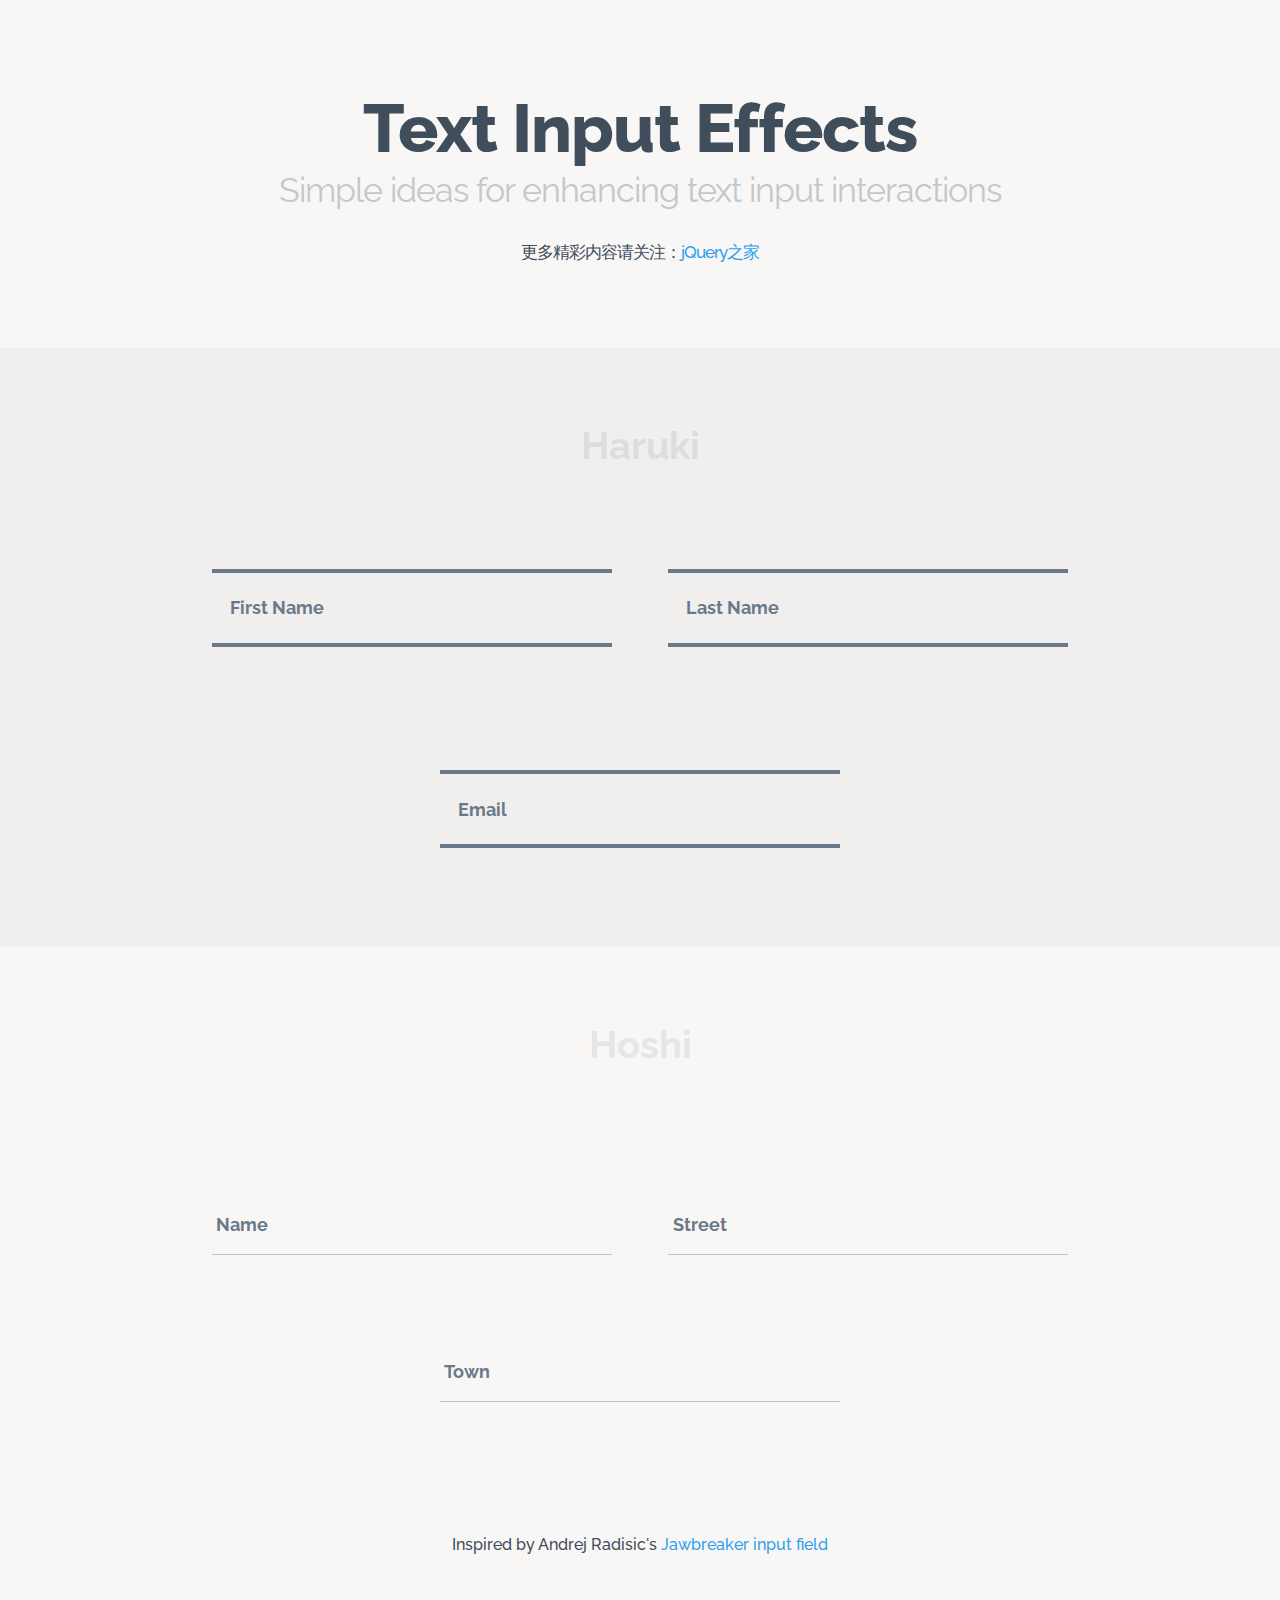
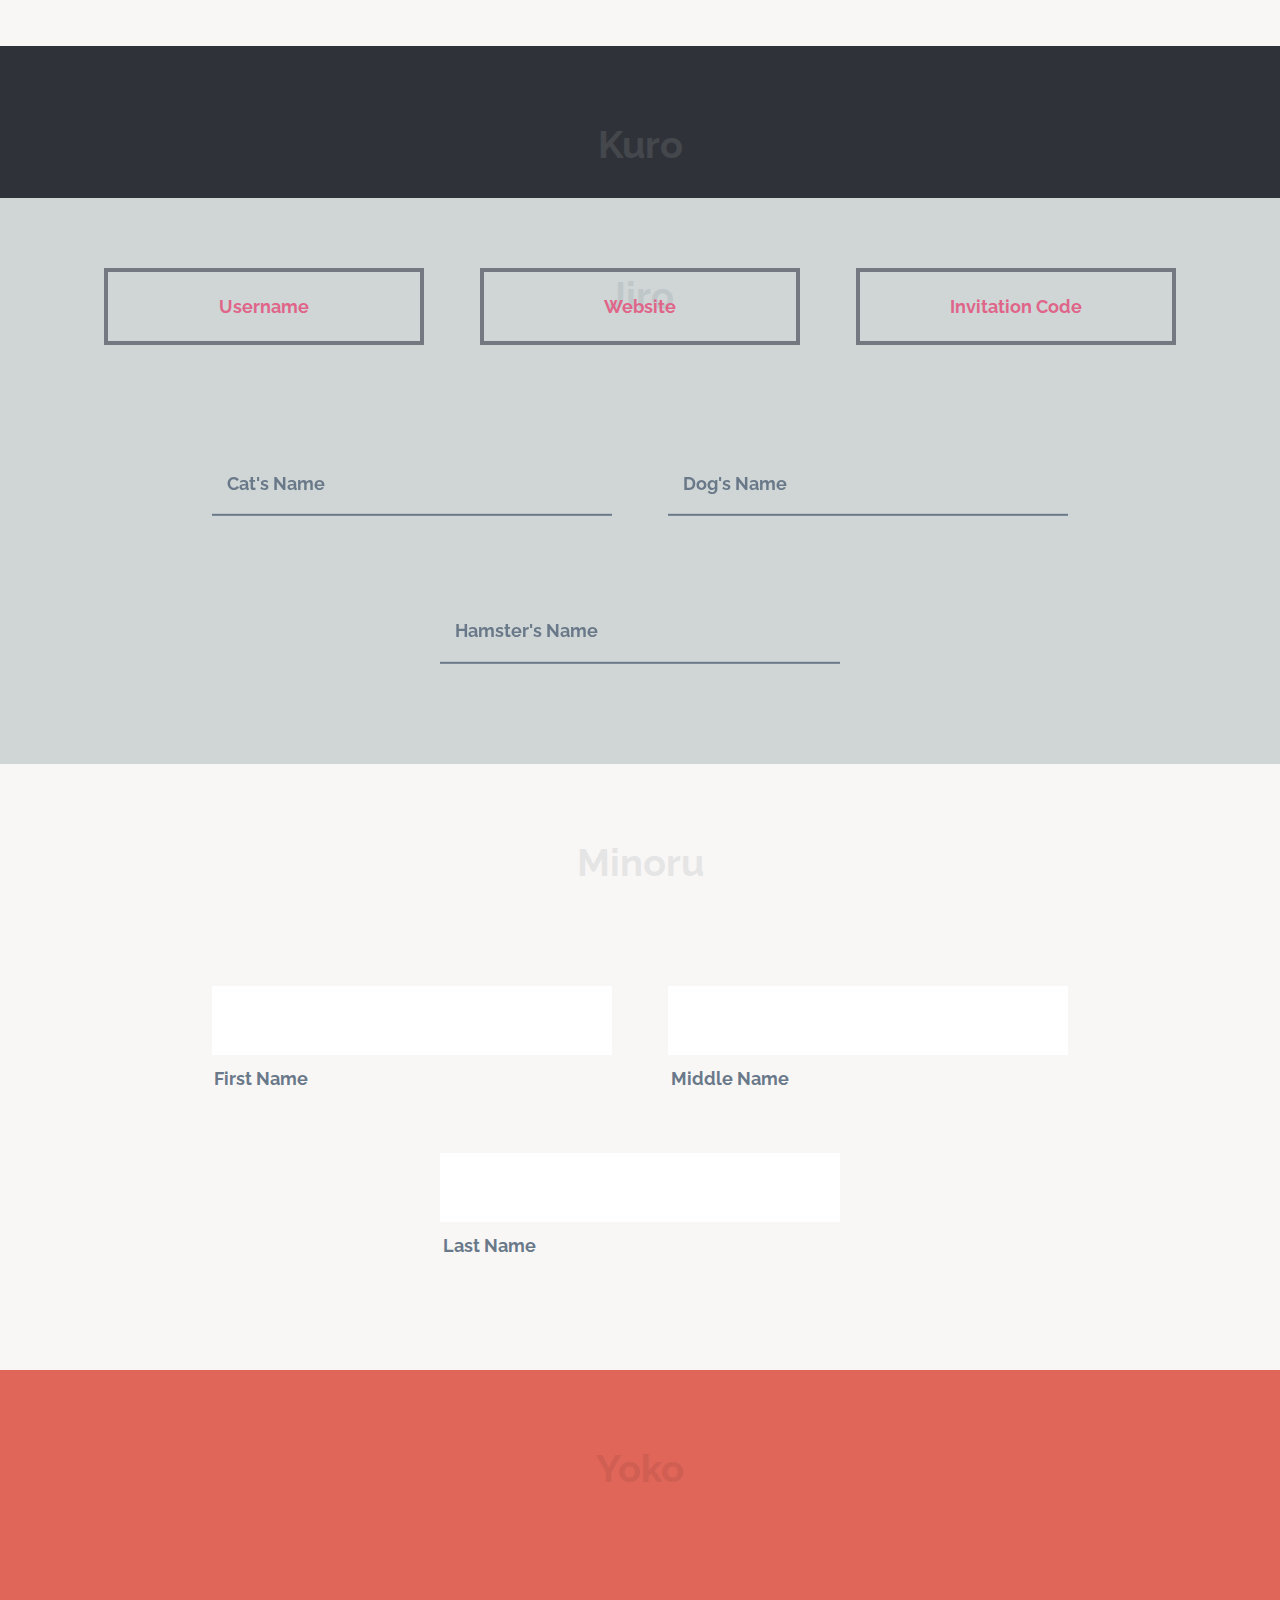
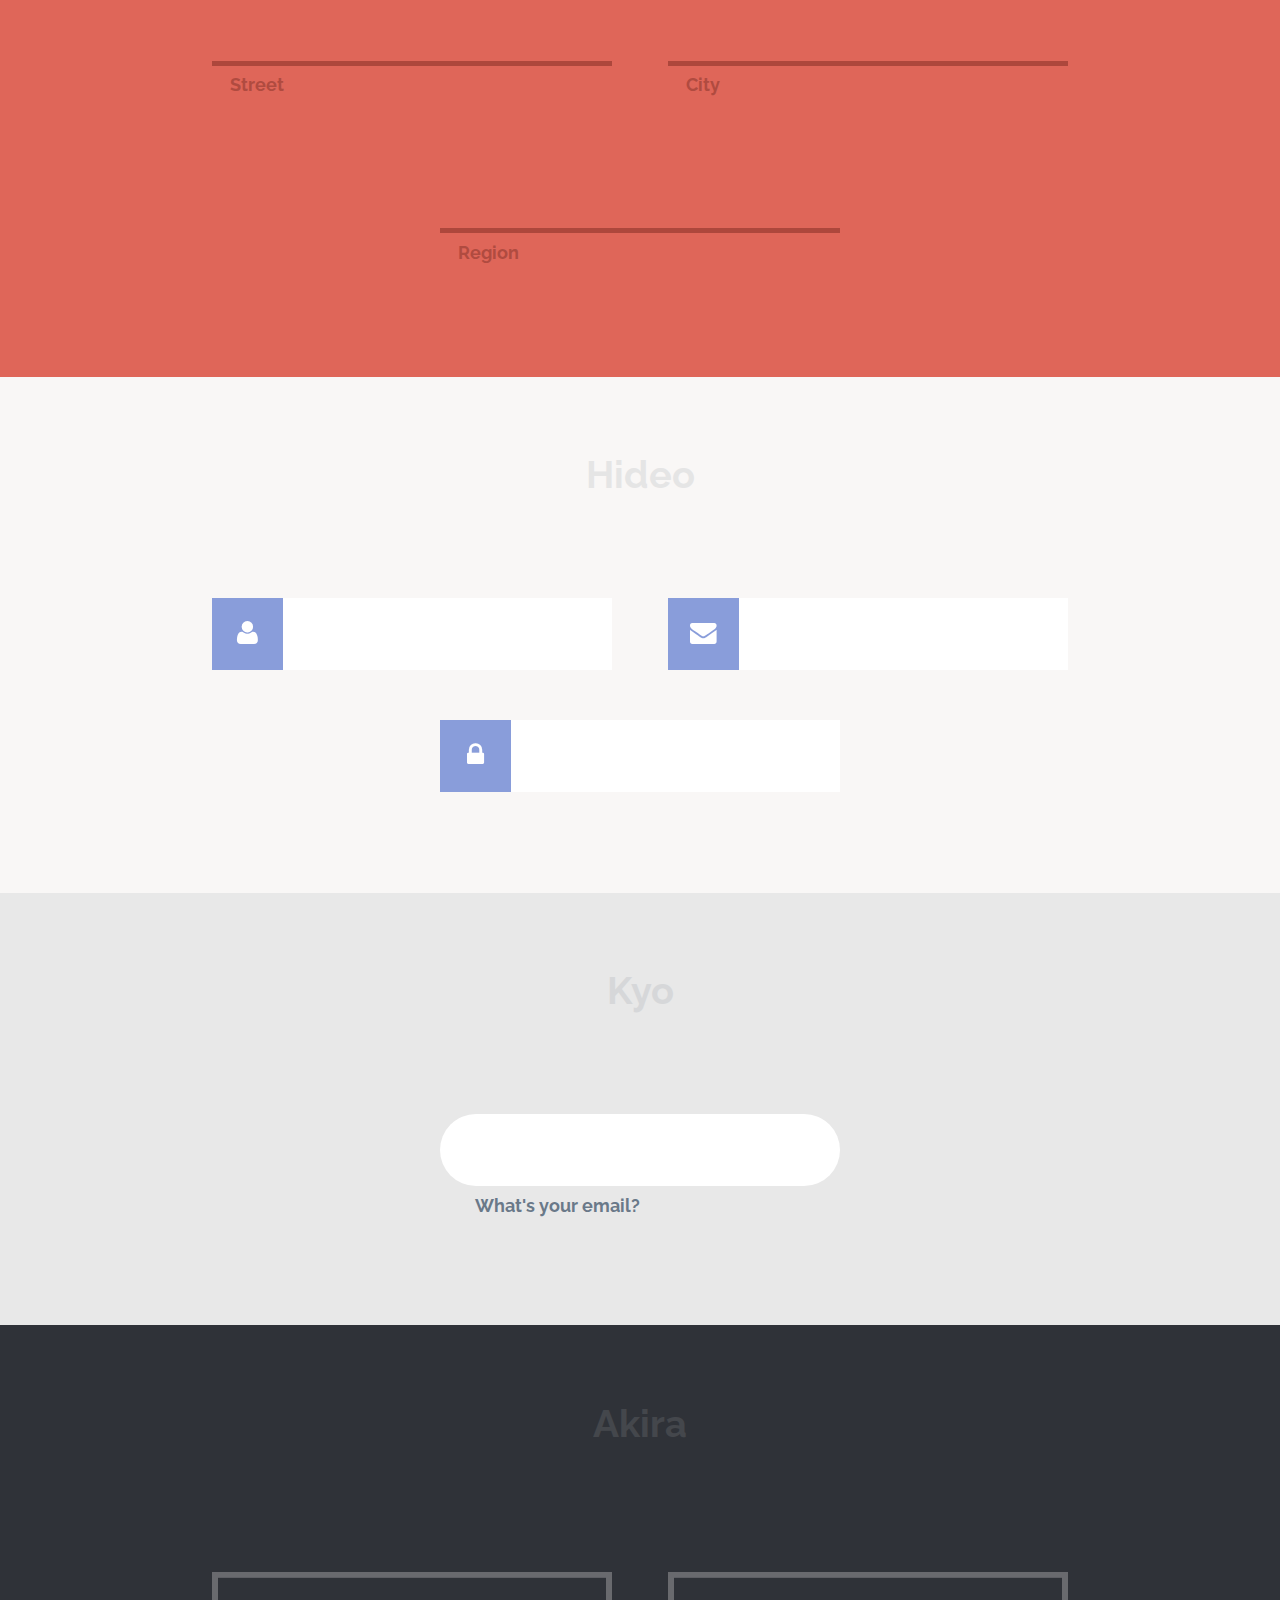
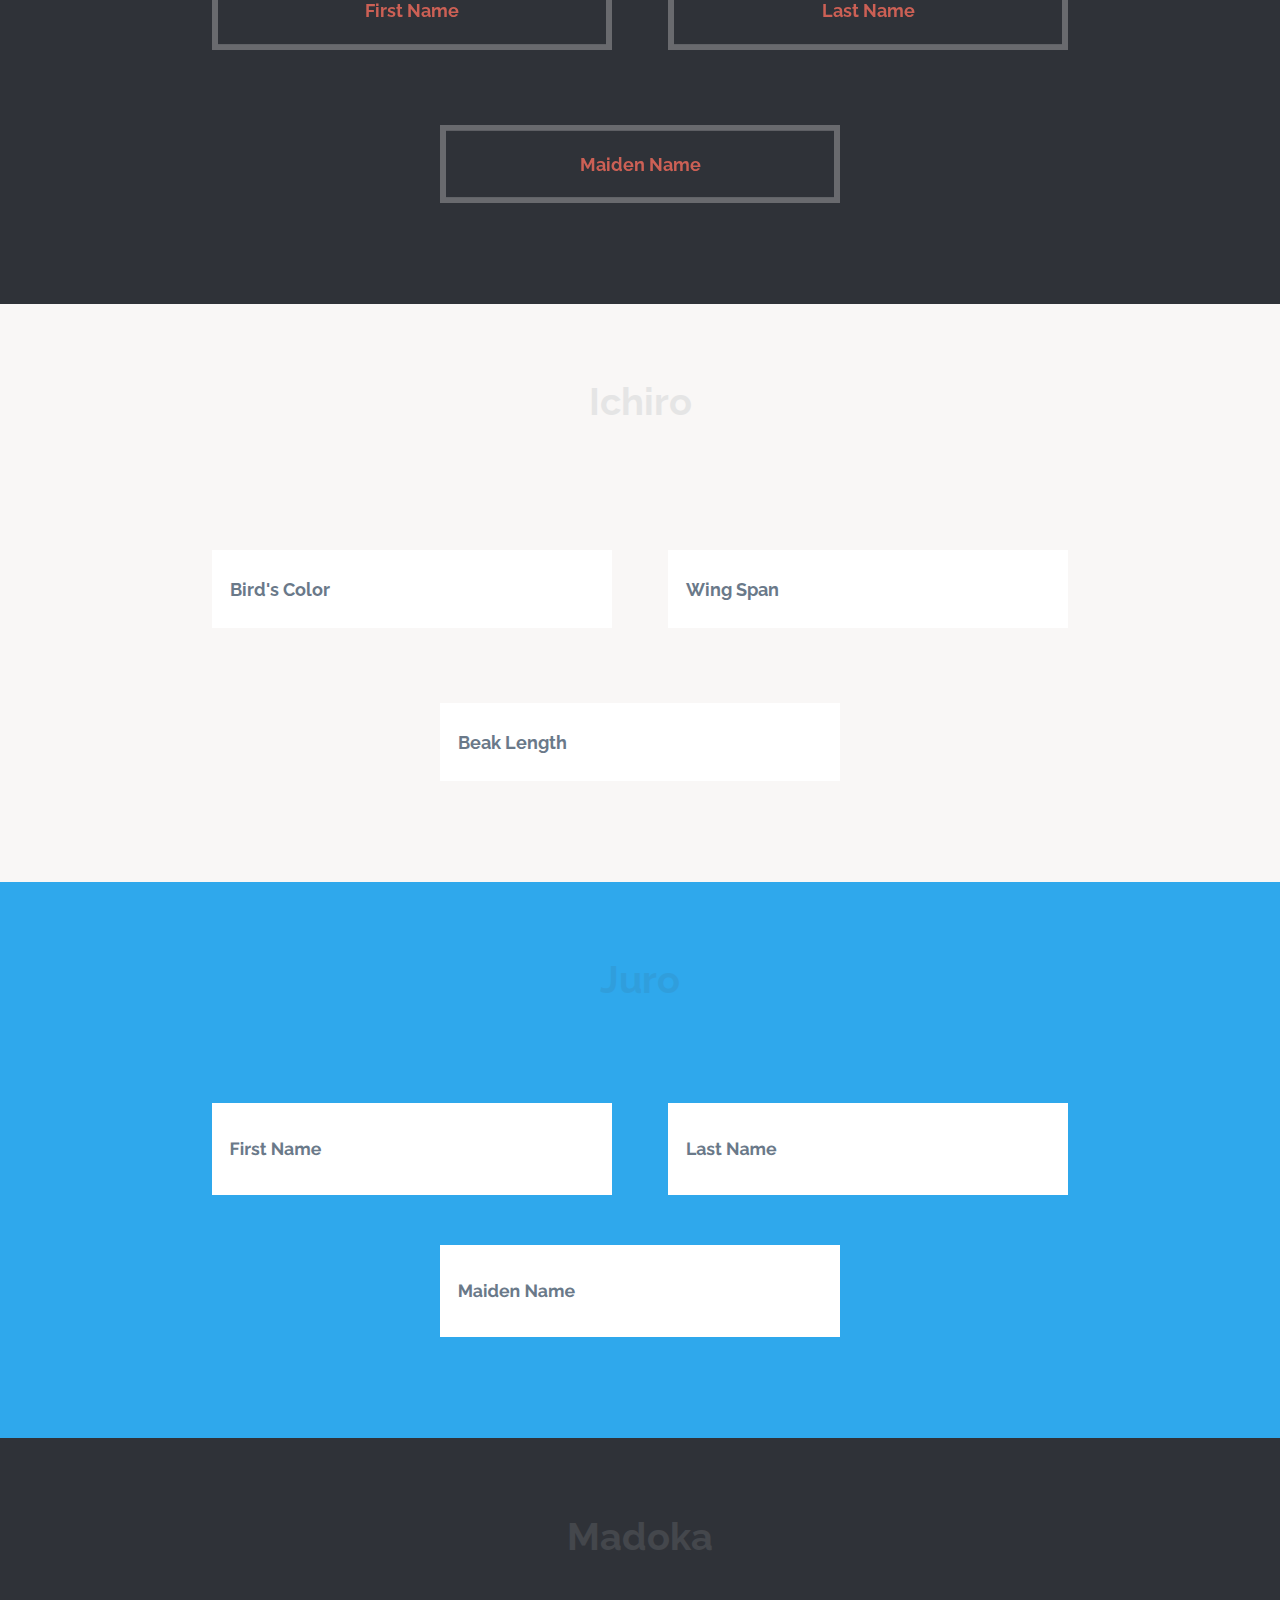
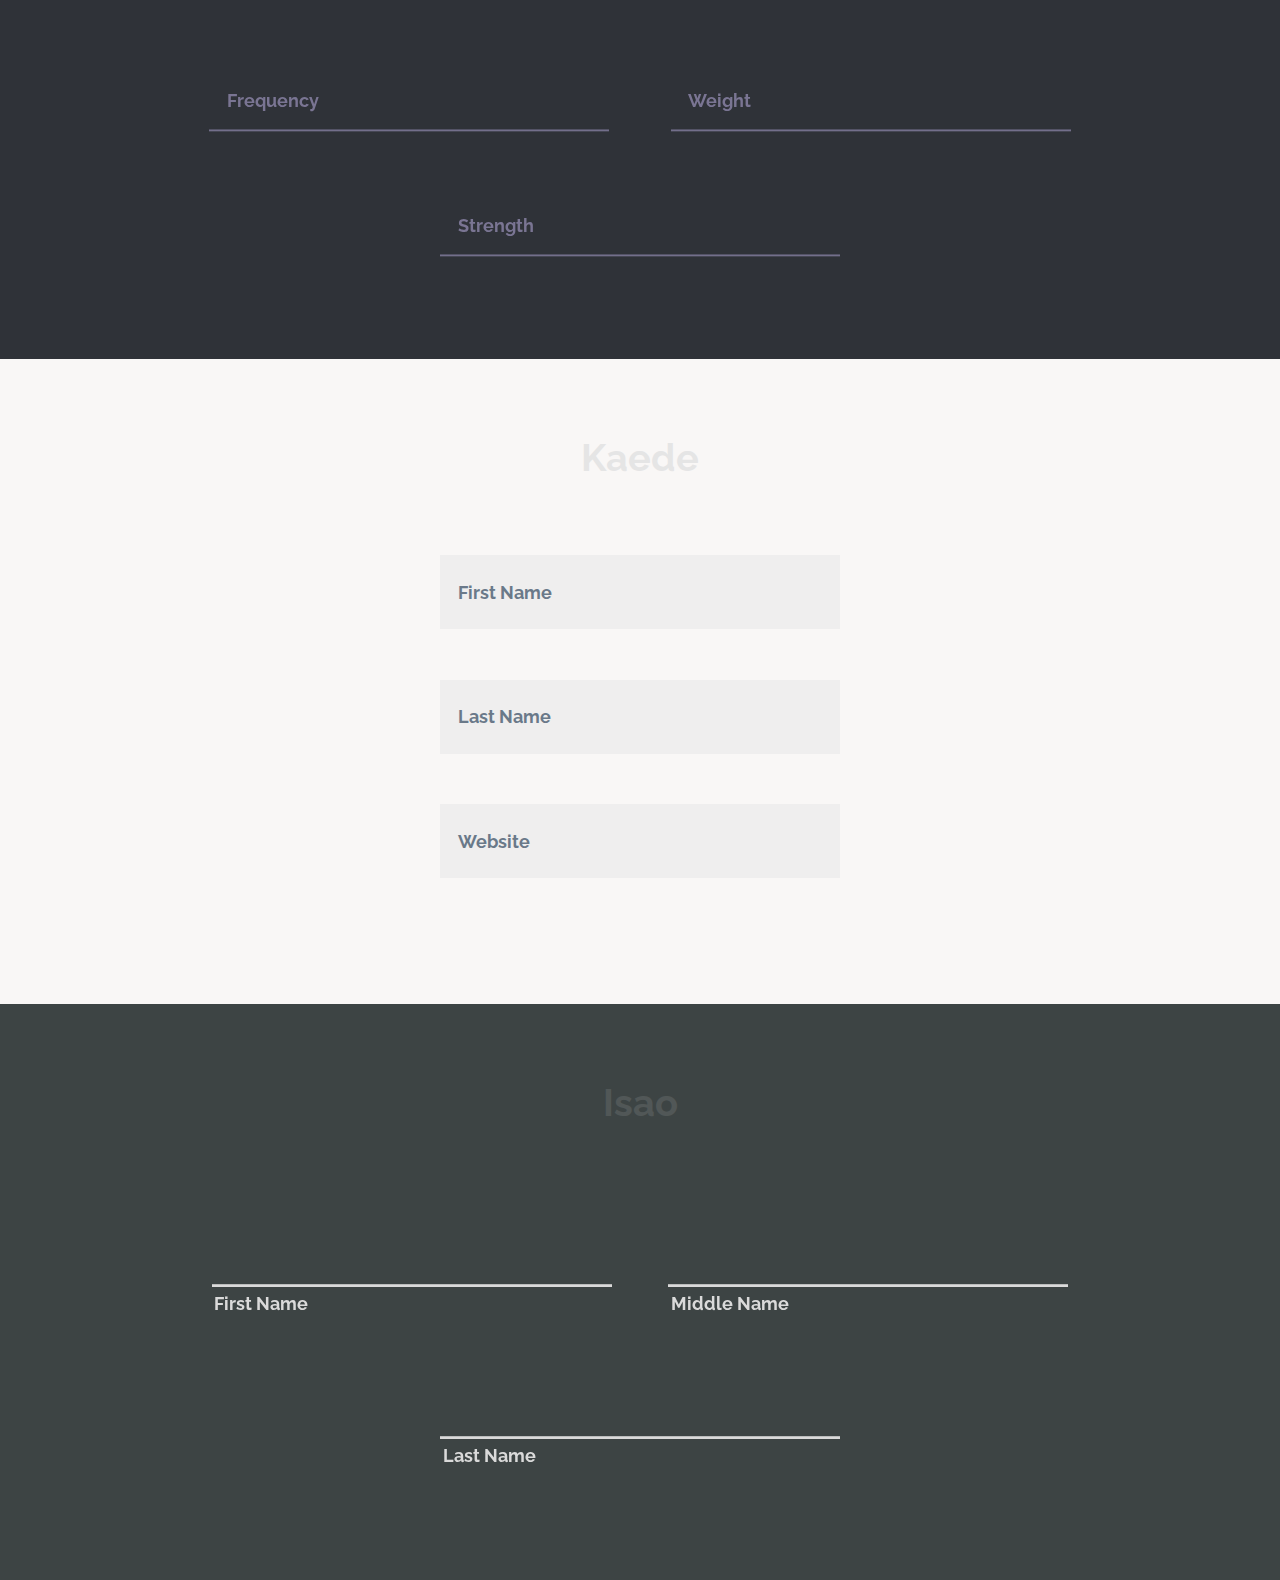
<file: form_CSS/index.html>
﻿<!DOCTYPE html>
<html lang="zh" class="no-js">
	<head>
		<meta charset="UTF-8" />
		<meta http-equiv="X-UA-Compatible" content="IE=edge">
		<meta name="viewport" content="width=device-width, initial-scale=1">
		<title>14种CSS3炫酷表单input输入框美化效果_jQuery之家-自由分享jQuery、html5、css3的插件库</title>
		<link rel="stylesheet" type="text/css" href="css/normalize.css" />
		<link rel="stylesheet" type="text/css" href="fonts/font-awesome-4.2.0/css/font-awesome.min.css" />
		<link rel="stylesheet" type="text/css" href="css/demo.css" />
		<link rel="stylesheet" type="text/css" href="css/component.css" />
		<!--[if IE]>
  		<script src="http://libs.useso.com/js/html5shiv/3.7/html5shiv.min.js"></script>
		<![endif]-->
	</head>
	<body>
		<div class="container">
			<header class="codrops-header">
				<h1>Text Input Effects <span>Simple ideas for enhancing text input interactions</span></h1>
				<p>更多精彩内容请关注：<a href="http://www.htmleaf.com/" target="_blank">jQuery之家</a></p>
			</header>
			<section class="content bgcolor-1">
				<h2 class="nomargin-bottom">Haruki</h2>
				<span class="input input--haruki">
					<input class="input__field input__field--haruki" type="text" id="input-1" />
					<label class="input__label input__label--haruki" for="input-1">
						<span class="input__label-content input__label-content--haruki">First Name</span>
					</label>
				</span>
				<span class="input input--haruki">
					<input class="input__field input__field--haruki" type="text" id="input-2" />
					<label class="input__label input__label--haruki" for="input-2">
						<span class="input__label-content input__label-content--haruki">Last Name</span>
					</label>
				</span>
				<span class="input input--haruki">
					<input class="input__field input__field--haruki" type="text" id="input-3" />
					<label class="input__label input__label--haruki" for="input-3">
						<span class="input__label-content input__label-content--haruki">Email</span>
					</label>
				</span>
			</section>
			<section class="content">
				<h2>Hoshi</h2>
				<span class="input input--hoshi">
					<input class="input__field input__field--hoshi" type="text" id="input-4" />
					<label class="input__label input__label--hoshi input__label--hoshi-color-1" for="input-4">
						<span class="input__label-content input__label-content--hoshi">Name</span>
					</label>
				</span>
				<span class="input input--hoshi">
					<input class="input__field input__field--hoshi" type="text" id="input-5" />
					<label class="input__label input__label--hoshi input__label--hoshi-color-2" for="input-5">
						<span class="input__label-content input__label-content--hoshi">Street</span>
					</label>
				</span>
				<span class="input input--hoshi">
					<input class="input__field input__field--hoshi" type="text" id="input-6" />
					<label class="input__label input__label--hoshi input__label--hoshi-color-3" for="input-6">
						<span class="input__label-content input__label-content--hoshi">Town</span>
					</label>
				</span>
				<p>Inspired by Andrej Radisic's <a href="https://dribbble.com/shots/1785176-Jawbreaker-input-field">Jawbreaker input field</a></p>
			</section>
			<section class="content bgcolor-4" style="height:50px;">
				<h2>Kuro</h2>
				<span class="input input--kuro">
					<input class="input__field input__field--kuro" type="text" id="input-7" />
					<label class="input__label input__label--kuro" for="input-7">
						<span class="input__label-content input__label-content--kuro">Username</span>
					</label>
				</span>
				<span class="input input--kuro">
					<input class="input__field input__field--kuro" type="text" id="input-8" />
					<label class="input__label input__label--kuro" for="input-8">
						<span class="input__label-content input__label-content--kuro">Website</span>
					</label>
				</span>
				<span class="input input--kuro">
					<input class="input__field input__field--kuro" type="text" id="input-9" />
					<label class="input__label input__label--kuro" for="input-9">
						<span class="input__label-content input__label-content--kuro">Invitation Code</span>
					</label>
				</span>
			</section>
			<section class="content bgcolor-7">
				<h2>Jiro</h2>
				<span class="input input--jiro">
					<input class="input__field input__field--jiro" type="text" id="input-10" />
					<label class="input__label input__label--jiro" for="input-10">
						<span class="input__label-content input__label-content--jiro">Cat's Name</span>
					</label>
				</span>
				<span class="input input--jiro">
					<input class="input__field input__field--jiro" type="text" id="input-11" />
					<label class="input__label input__label--jiro" for="input-11">
						<span class="input__label-content input__label-content--jiro">Dog's Name</span>
					</label>
				</span>
				<span class="input input--jiro">
					<input class="input__field input__field--jiro" type="text" id="input-12" />
					<label class="input__label input__label--jiro" for="input-12">
						<span class="input__label-content input__label-content--jiro">Hamster's Name</span>
					</label>
				</span>
			</section>
			<section class="content">
				<h2>Minoru</h2>
				<span class="input input--minoru">
					<input class="input__field input__field--minoru" type="text" id="input-13" />
					<label class="input__label input__label--minoru" for="input-13">
						<span class="input__label-content input__label-content--minoru">First Name</span>
					</label>
				</span>
				<span class="input input--minoru">
					<input class="input__field input__field--minoru" type="text" id="input-14" />
					<label class="input__label input__label--minoru" for="input-14">
						<span class="input__label-content input__label-content--minoru">Middle Name</span>
					</label>
				</span>
				<span class="input input--minoru">
					<input class="input__field input__field--minoru" type="text" id="input-15" />
					<label class="input__label input__label--minoru" for="input-15">
						<span class="input__label-content input__label-content--minoru">Last Name</span>
					</label>
				</span>
			</section>
			<section class="content bgcolor-5">
				<h2>Yoko</h2>
				<span class="input input--minoru">
					<input class="input__field input__field--yoko" type="text" id="input-16" />
					<label class="input__label input__label--yoko" for="input-16">
						<span class="input__label-content input__label-content--yoko">Street</span>
					</label>
				</span>
				<span class="input input--minoru">
					<input class="input__field input__field--yoko" type="text" id="input-17" />
					<label class="input__label input__label--yoko" for="input-17">
						<span class="input__label-content input__label-content--yoko">City</span>
					</label>
				</span>
				<span class="input input--minoru">
					<input class="input__field input__field--yoko" type="text" id="input-18" />
					<label class="input__label input__label--yoko" for="input-18">
						<span class="input__label-content input__label-content--yoko">Region</span>
					</label>
				</span>
			</section>
			<section class="content">
				<h2>Hideo</h2>
				<span class="input input--hideo">
					<input class="input__field input__field--hideo" type="text" id="input-41" />
					<label class="input__label input__label--hideo" for="input-41">
						<i class="fa fa-fw fa-user icon icon--hideo"></i>
						<span class="input__label-content input__label-content--hideo">Username</span>
					</label>
				</span>
				<span class="input input--hideo">
					<input class="input__field input__field--hideo" type="text" id="input-42" />
					<label class="input__label input__label--hideo" for="input-42">
						<i class="fa fa-fw fa-envelope icon icon--hideo"></i>
						<span class="input__label-content input__label-content--hideo">Email</span>
					</label>
				</span>
				<span class="input input--hideo">
					<input class="input__field input__field--hideo" type="text" id="input-43" />
					<label class="input__label input__label--hideo" for="input-43">
						<i class="fa fa-fw fa-lock icon icon--hideo"></i>
						<span class="input__label-content input__label-content--hideo">Password</span>
					</label>
				</span>
			</section>
			<section class="content bgcolor-3">
				<h2>Kyo</h2>
				<span class="input input--kyo">
					<input class="input__field input__field--kyo" type="text" id="input-19" />
					<label class="input__label input__label--kyo" for="input-19">
						<span class="input__label-content input__label-content--kyo">What's your email?</span>
					</label>
				</span>
			</section>
			<section class="content bgcolor-4">
				<h2>Akira</h2>
				<span class="input input--akira">
					<input class="input__field input__field--akira" type="text" id="input-22" />
					<label class="input__label input__label--akira" for="input-22">
						<span class="input__label-content input__label-content--akira">First Name</span>
					</label>
				</span>
				<span class="input input--akira">
					<input class="input__field input__field--akira" type="text" id="input-23" />
					<label class="input__label input__label--akira" for="input-23">
						<span class="input__label-content input__label-content--akira">Last Name</span>
					</label>
				</span>
				<span class="input input--akira">
					<input class="input__field input__field--akira" type="text" id="input-24" />
					<label class="input__label input__label--akira" for="input-24">
						<span class="input__label-content input__label-content--akira">Maiden Name</span>
					</label>
				</span>
			</section>
			<section class="content">
				<h2>Ichiro</h2>
				<span class="input input--ichiro">
					<input class="input__field input__field--ichiro" type="text" id="input-25" />
					<label class="input__label input__label--ichiro" for="input-25">
						<span class="input__label-content input__label-content--ichiro">Bird's Color</span>
					</label>
				</span>
				<span class="input input--ichiro">
					<input class="input__field input__field--ichiro" type="text" id="input-26" />
					<label class="input__label input__label--ichiro" for="input-26">
						<span class="input__label-content input__label-content--ichiro">Wing Span</span>
					</label>
				</span>
				<span class="input input--ichiro">
					<input class="input__field input__field--ichiro" type="text" id="input-27" />
					<label class="input__label input__label--ichiro" for="input-27">
						<span class="input__label-content input__label-content--ichiro">Beak Length</span>
					</label>
				</span>
			</section>
			<section class="content bgcolor-6">
				<h2>Juro</h2>
				<span class="input input--juro">
					<input class="input__field input__field--juro" type="text" id="input-28" />
					<label class="input__label input__label--juro" for="input-28">
						<span class="input__label-content input__label-content--juro">First Name</span>
					</label>
				</span>
				<span class="input input--juro">
					<input class="input__field input__field--juro" type="text" id="input-29" />
					<label class="input__label input__label--juro" for="input-29">
						<span class="input__label-content input__label-content--juro">Last Name</span>
					</label>
				</span>
				<span class="input input--juro">
					<input class="input__field input__field--juro" type="text" id="input-30" />
					<label class="input__label input__label--juro" for="input-30">
						<span class="input__label-content input__label-content--juro">Maiden Name</span>
					</label>
				</span>
			</section>
			<section class="content bgcolor-4">
				<h2>Madoka</h2>
				<span class="input input--madoka">
					<input class="input__field input__field--madoka" type="text" id="input-31" />
					<label class="input__label input__label--madoka" for="input-31">
						<svg class="graphic graphic--madoka" width="100%" height="100%" viewBox="0 0 404 77" preserveAspectRatio="none">
							<path d="m0,0l404,0l0,77l-404,0l0,-77z"/>
						</svg>
						<span class="input__label-content input__label-content--madoka">Frequency</span>
					</label>
				</span>
				<span class="input input--madoka">
					<input class="input__field input__field--madoka" type="text" id="input-32" />
					<label class="input__label input__label--madoka" for="input-32">
						<svg class="graphic graphic--madoka" width="100%" height="100%" viewBox="0 0 404 77" preserveAspectRatio="none">
							<path d="m0,0l404,0l0,77l-404,0l0,-77z"/>
						</svg>
						<span class="input__label-content input__label-content--madoka">Weight</span>
					</label>
				</span>
				<span class="input input--madoka">
					<input class="input__field input__field--madoka" type="text" id="input-33" />
					<label class="input__label input__label--madoka" for="input-33">
						<svg class="graphic graphic--madoka" width="100%" height="100%" viewBox="0 0 404 77" preserveAspectRatio="none">
							<path d="m0,0l404,0l0,77l-404,0l0,-77z"/>
						</svg>
						<span class="input__label-content input__label-content--madoka">Strength</span>
					</label>
				</span>
			</section>
			<section class="content">
				<h2>Kaede</h2>
				<span class="input input--kaede">
					<input class="input__field input__field--kaede" type="text" id="input-35" />
					<label class="input__label input__label--kaede" for="input-35">
						<span class="input__label-content input__label-content--kaede">First Name</span>
					</label>
				</span>
				<span class="input input--kaede">
					<input class="input__field input__field--kaede" type="text" id="input-36" />
					<label class="input__label input__label--kaede" for="input-36">
						<span class="input__label-content input__label-content--kaede">Last Name</span>
					</label>
				</span>
				<span class="input input--kaede">
					<input class="input__field input__field--kaede" type="text" id="input-37" />
					<label class="input__label input__label--kaede" for="input-37">
						<span class="input__label-content input__label-content--kaede">Website</span>
					</label>
				</span>
			</section>
			<section class="content bgcolor-8">
				<h2>Isao</h2>
				<span class="input input--isao">
					<input class="input__field input__field--isao" type="text" id="input-38" />
					<label class="input__label input__label--isao" for="input-38" data-content="First Name">
						<span class="input__label-content input__label-content--isao">First Name</span>
					</label>
				</span>
				<span class="input input--isao">
					<input class="input__field input__field--isao" type="text" id="input-39" />
					<label class="input__label input__label--isao" for="input-39" data-content="Middle Name">
						<span class="input__label-content input__label-content--isao">Middle Name</span>
					</label>
				</span>
				<span class="input input--isao">
					<input class="input__field input__field--isao" type="text" id="input-40" />
					<label class="input__label input__label--isao" for="input-40" data-content="Last Name">
						<span class="input__label-content input__label-content--isao">Last Name</span>
					</label>
				</span>
			</section>
		</div><!-- /container -->
		<script src="js/classie.js"></script>
		<script>
			(function() {
				// trim polyfill : https://developer.mozilla.org/en-US/docs/Web/JavaScript/Reference/Global_Objects/String/Trim
				if (!String.prototype.trim) {
					(function() {
						// Make sure we trim BOM and NBSP
						var rtrim = /^[\s\uFEFF\xA0]+|[\s\uFEFF\xA0]+$/g;
						String.prototype.trim = function() {
							return this.replace(rtrim, '');
						};
					})();
				}

				[].slice.call( document.querySelectorAll( 'input.input__field' ) ).forEach( function( inputEl ) {
					// in case the input is already filled..
					if( inputEl.value.trim() !== '' ) {
						classie.add( inputEl.parentNode, 'input--filled' );
					}

					// events:
					inputEl.addEventListener( 'focus', onInputFocus );
					inputEl.addEventListener( 'blur', onInputBlur );
				} );

				function onInputFocus( ev ) {
					classie.add( ev.target.parentNode, 'input--filled' );
				}

				function onInputBlur( ev ) {
					if( ev.target.value.trim() === '' ) {
						classie.remove( ev.target.parentNode, 'input--filled' );
					}
				}
			})();
		</script>
	</body>
</html>
</file>
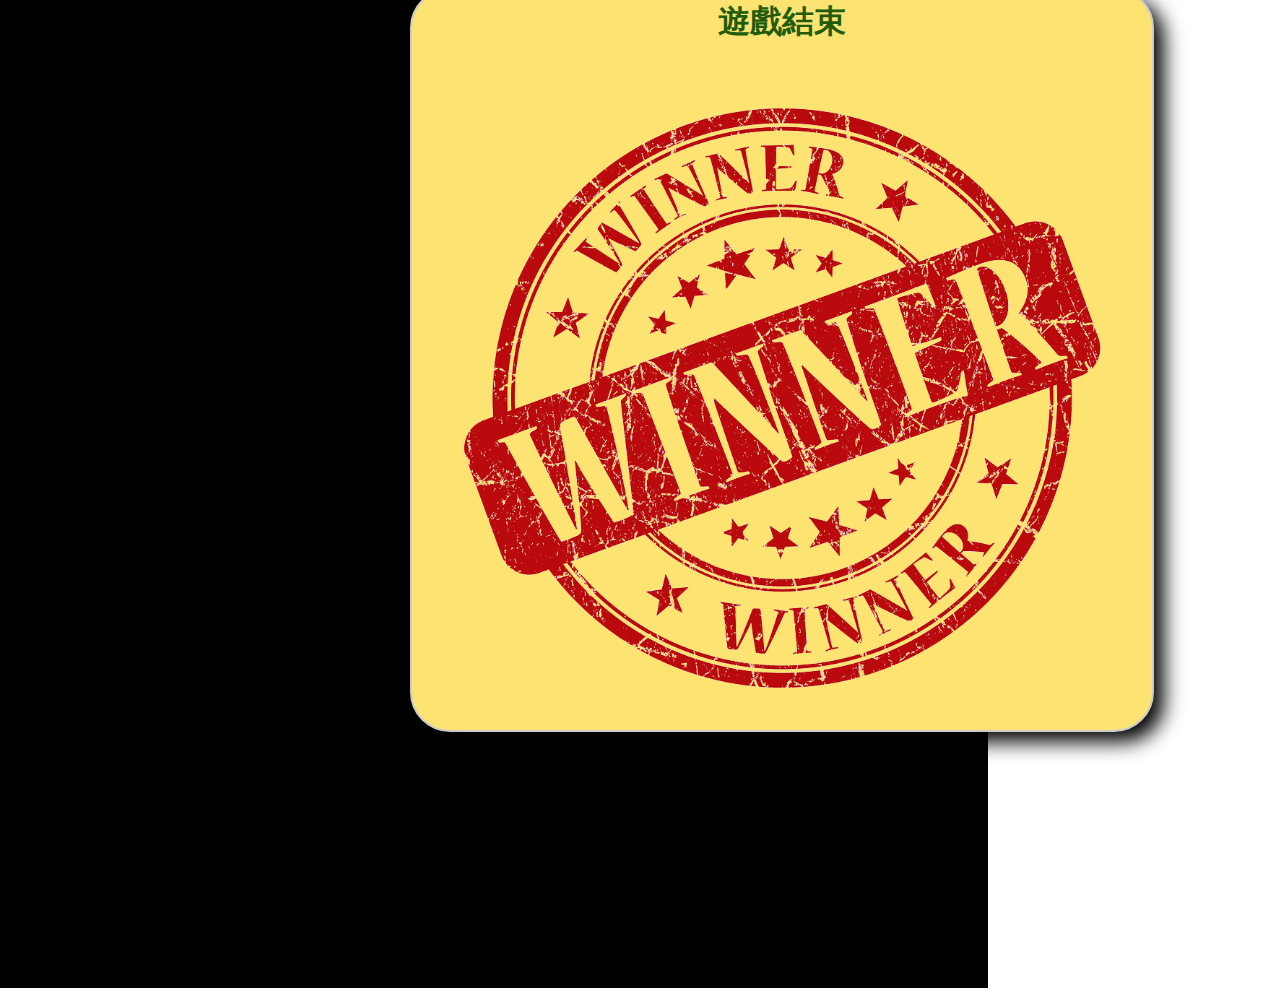
<file: scordTest.html>
<!DOCTYPE html>
<html>
<head>
<meta charset="UTF-8">
<title>scord</title>
<style>
.scord { /*scord box*/
	position: absolute;
	left: 32%;
	width: 700px;
	height:700px;
	background-color: #FCE372;
	color: #307A15;
	padding: 20px;
	border: 2px double #ccc;
	-moz-border-radius: 40px;
	-webkit-border-radius: 40px;
	-khtml-border-radius: 40px;
	-moz-box-shadow: 10 10px 15px black;
	-webkit-box-shadow: 10px 10px 20px black;
	z-index: 101;
	-webkit-transition: left 0.7s ease-out;
	-ms-transition: left 0.7s ease-out;
	transition: left 0.7s ease-out;
	text-align: center;
}

.scord h1 {/*scord box title*/
	/*border-bottom: 5px outset #D9DBCA;*/
	margin: -20px -20px 0px -20px;
	padding: 10px;
	background-color: #FCE372;
	color: #215C0B;
	-moz-border-radius: 50px 50px 0px 0px;
	-webkit-border-top-left-radius: 50px;
	-webkit-border-top-right-radius: 50px;
	-khtml-border-top-left-radius: 50px;
	-khtml-border-top-right-radius: 50px;
	text-align: center;
}
.scordLayer{
	background-color: black;
	width:1000px;
	height:1000px;
	margin:-20px;
	text-align:center;
}

#whiteLayer{
	top: 100px; /*還原用100px*/
}

#winLogo{
	width:650px;
	height:650px;
}

</style>
</head>
	<body>
		<div id="whiteLayer" class="scordLayer">
			<div id="resultBox" class="scord">
		        <h1>遊戲結束</h1>
		        <div style="text-align:center;">
			        <h3 id="winnerName"></h3>
			        <img id="winLogo" src="imgs/winner.png">
			    </div>       
		        
		    </div>
		</div>
	</body>
</html>
</file>
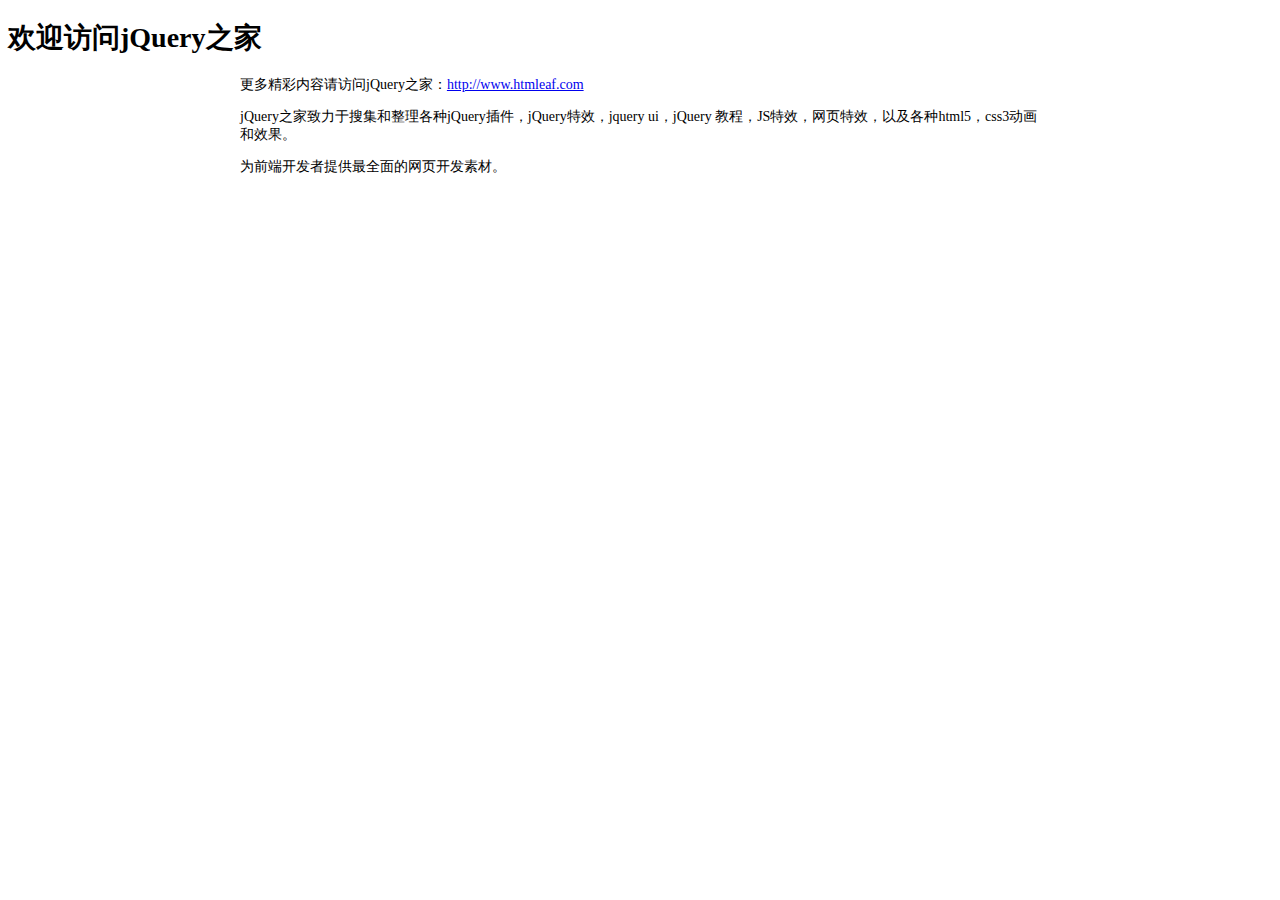
<file: form_CSS/readme.html>
<!DOCTYPE html PUBLIC "-//W3C//DTD XHTML 1.0 Transitional//EN" "http://www.w3.org/TR/xhtml1/DTD/xhtml1-transitional.dtd">
<html xmlns="http://www.w3.org/1999/xhtml" xml:lang="en">
<head>
	<meta http-equiv="Content-Type" content="text/html;charset=UTF-8">
	<title>jQuery之家</title>
	<style type="text/css">
		body{font-size: 14px;}
		.content{
			width: 800px;
			margin: 0 auto;
		}
	</style>
</head>
<body>
	<h1>欢迎访问jQuery之家</h1>
	<div class="content">
	<p>更多精彩内容请访问jQuery之家：<a href="http://www.htmleaf.com">http://www.htmleaf.com</a></p>
	<p>jQuery之家致力于搜集和整理各种jQuery插件，jQuery特效，jquery ui，jQuery 教程，JS特效，网页特效，以及各种html5，css3动画和效果。</p>
	<p>为前端开发者提供最全面的网页开发素材。</p>
</div>
</body>
</html>
</file>
<file: form_CSS/css/demo.css>
@import url(http://fonts.useso.com/css?family=Raleway:200,500,700,800);

@font-face {
	font-weight: normal;
	font-style: normal;
	font-family: 'codropsicons';
	src:url('../fonts/codropsicons/codropsicons.eot');
	src:url('../fonts/codropsicons/codropsicons.eot?#iefix') format('embedded-opentype'),
		url('../fonts/codropsicons/codropsicons.woff') format('woff'),
		url('../fonts/codropsicons/codropsicons.ttf') format('truetype'),
		url('../fonts/codropsicons/codropsicons.svg#codropsicons') format('svg');
}

*, *:after, *:before { -webkit-box-sizing: border-box; box-sizing: border-box; }
.clearfix:before, .clearfix:after { content: ''; display: table; }
.clearfix:after { clear: both; }

body {
	background: #f9f7f6;
	color: #404d5b;
	font-weight: 500;
	font-size: 1.05em;
	font-family: 'Raleway', Arial, sans-serif;
}

a {
	color: #2fa0ec;
	text-decoration: none;
	outline: none;
}

a:hover, a:focus {
	color: #74777b;
}

.container {
	margin: 0 auto;
	text-align: center;
	overflow: hidden;
}

.content {
	font-size: 150%;
	padding: 3em 0;
}

.content h2 {
	margin: 0 0 2em;
	opacity: 0.1;
}

.content p {
	margin: 1em 0;
	padding: 5em 0 0 0;
	font-size: 0.65em;
}

.bgcolor-1 { background: #f0efee; }
.bgcolor-2 { background: #f9f9f9; }
.bgcolor-3 { background: #e8e8e8; }
.bgcolor-4 { background: #2f3238; color: #fff; }
.bgcolor-5 { background: #df6659; color: #521e18; }
.bgcolor-6 { background: #2fa8ec; }
.bgcolor-7 { background: #d0d6d6; }
.bgcolor-8 { background: #3d4444; color: #fff; }

body .nomargin-bottom {
	margin-bottom: 0;
}

/* Header */
.codrops-header {
	padding: 3em 190px 4em;
	letter-spacing: -1px;
}

.codrops-header h1 {
	font-weight: 800;
	font-size: 4em;
	line-height: 1;
	margin-bottom: 0;
}

.codrops-header h1 span {
	display: block;
	font-size: 50%;
	font-weight: 400;
	padding: 0.325em 0 0.5em 0;
	color: #c3c8cd;
}

/* Top Navigation Style */
.codrops-links {
	position: relative;
	display: inline-block;
	white-space: nowrap;
	font-size: 1.25em;
	text-align: center;
}

.codrops-links::after {
	position: absolute;
	top: 0;
	left: 50%;
	margin-left: -1px;
	width: 2px;
	height: 100%;
	background: #dbdbdb;
	content: '';
	-webkit-transform: rotate3d(0,0,1,22.5deg);
	transform: rotate3d(0,0,1,22.5deg);
}

.codrops-icon {
	display: inline-block;
	margin: 0.5em;
	padding: 0em 0;
	width: 1.5em;
	text-decoration: none;
}

.codrops-icon span {
	display: none;
}

.codrops-icon:before {
	margin: 0 5px;
	text-transform: none;
	font-weight: normal;
	font-style: normal;
	font-variant: normal;
	font-family: 'codropsicons';
	line-height: 1;
	speak: none;
	-webkit-font-smoothing: antialiased;
}

.codrops-icon--drop:before {
	content: "\e001";
}

.codrops-icon--prev:before {
	content: "\e004";
}

/* Related demos */
.content--related {
	text-align: center;
	color: #D8DADB;
	font-weight: bold;
}

.media-item {
	display: inline-block;
	padding: 1em;
	vertical-align: top;
	-webkit-transition: color 0.3s;
	transition: color 0.3s;
}

.media-item__img {
	opacity: 0.8;
	-webkit-transition: opacity 0.3s;
	transition: opacity 0.3s;
}

.media-item:hover .media-item__img,
.media-item:focus .media-item__img {
	opacity: 1;
}

.media-item__title {
	font-size: 0.75em;
	margin: 0;
	padding: 0.5em;
}

@media screen and (max-width: 50em) {
	.codrops-header {
		padding: 3em 10% 4em;
	}
}

@media screen and (max-width: 40em) {
	.codrops-header h1 {
		font-size: 2.8em;
	}
}
</file>
<file: form_CSS/css/component.css>
.input {
	position: relative;
	z-index: 1;
	display: inline-block;
	margin: 1em;
	max-width: 400px;
	width: calc(100% - 2em);
	vertical-align: top;
}

.input__field {
	position: relative;
	display: block;
	float: right;
	padding: 0.8em;
	width: 60%;
	border: none;
	border-radius: 0;
	background: #f0f0f0;
	color: #aaa;
	font-weight: bold;
	font-family: "Helvetica Neue", Helvetica, Arial, sans-serif;
	-webkit-appearance: none; /* for box shadows to show on iOS */
}

.input__field:focus {
	outline: none;
}

.input__label {
	display: inline-block;
	float: right;
	padding: 0 1em;
	width: 40%;
	color: #6a7989;
	font-weight: bold;
	font-size: 70.25%;
	-webkit-touch-callout: none;
	-webkit-user-select: none;
	-khtml-user-select: none;
	-moz-user-select: none;
	-ms-user-select: none;
	user-select: none;
}

.input__label-content {
	position: relative;
	display: block;
	padding: 1.6em 0;
	width: 100%;
}

.graphic {
	position: absolute;
	top: 0;
	left: 0;
	fill: none;
}

.icon {
	color: #ddd;
	font-size: 150%;
}

/* Individual styles */

/* Haruki */

.input--haruki {
	margin: 4em 1em 1em;
}

.input__field--haruki {
	padding: 0.4em 0.25em;
	width: 100%;
	background: transparent;
	color: #AFB5BB;
	font-size: 1.55em;
}

.input__label--haruki {
	position: absolute;
	width: 100%;
	text-align: left;
	pointer-events: none;
}

.input__label-content--haruki {
	-webkit-transition: -webkit-transform 0.3s;
	transition: transform 0.3s;
}

.input__label--haruki::before,
.input__label--haruki::after {
	content: '';
	position: absolute;
	left: 0;
	z-index: -1;
	width: 100%;
	height: 4px;
	background: #6a7989;
	-webkit-transition: -webkit-transform 0.3s;
	transition: transform 0.3s;
}

.input__label--haruki::before {
	top: 0;
}

.input__label--haruki::after {
	bottom: 0;
}

.input__field--haruki:focus + .input__label--haruki .input__label-content--haruki,
.input--filled .input__label-content--haruki {
	-webkit-transform: translate3d(0, -90%, 0);
	transform: translate3d(0, -90%, 0);
}

.input__field--haruki:focus + .input__label--haruki::before,
.input--filled .input__label--haruki::before {
	-webkit-transform: translate3d(0, -0.5em, 0);
	transform: translate3d(0, -0.5em, 0);
}

.input__field--haruki:focus + .input__label--haruki::after,
.input--filled .input__label--haruki::after {
	-webkit-transform: translate3d(0, 0.5em, 0);
	transform: translate3d(0, 0.5em, 0);
}

/* Hoshi */
.input--hoshi {
	overflow: hidden;
}

.input__field--hoshi {
	margin-top: 1em;
	padding: 0.85em 0.15em;
	width: 100%;
	background: transparent;
	color: #595F6E;
}

.input__label--hoshi {
	position: absolute;
	bottom: 0;
	left: 0;
	padding: 0 0.25em;
	width: 100%;
	height: calc(100% - 1em);
	text-align: left;
	pointer-events: none;
}

.input__label-content--hoshi {
	position: absolute;
}

.input__label--hoshi::before,
.input__label--hoshi::after {
	content: '';
	position: absolute;
	top: 0;
	left: 0;
	width: 100%;
	height: calc(100% - 10px);
	border-bottom: 1px solid #B9C1CA;
}

.input__label--hoshi::after {
	margin-top: 2px;
	border-bottom: 4px solid red;
	-webkit-transform: translate3d(-100%, 0, 0);
	transform: translate3d(-100%, 0, 0);
	-webkit-transition: -webkit-transform 0.3s;
	transition: transform 0.3s;
}

.input__label--hoshi-color-1::after {
	border-color: hsl(200, 100%, 50%);
}

.input__label--hoshi-color-2::after {
	border-color: hsl(160, 100%, 50%);
}

.input__label--hoshi-color-3::after {
	border-color: hsl(20, 100%, 50%);
}

.input__field--hoshi:focus + .input__label--hoshi::after,
.input--filled .input__label--hoshi::after {
	-webkit-transform: translate3d(0, 0, 0);
	transform: translate3d(0, 0, 0);
}

.input__field--hoshi:focus + .input__label--hoshi .input__label-content--hoshi,
.input--filled .input__label-content--hoshi {
	-webkit-animation: anim-1 0.3s forwards;
	animation: anim-1 0.3s forwards;
}

@-webkit-keyframes anim-1 {
	50% {
		opacity: 0;
		-webkit-transform: translate3d(1em, 0, 0);
		transform: translate3d(1em, 0, 0);
	}
	51% {
		opacity: 0;
		-webkit-transform: translate3d(-1em, -40%, 0);
		transform: translate3d(-1em, -40%, 0);
	}
	100% {
		opacity: 1;
		-webkit-transform: translate3d(0, -40%, 0);
		transform: translate3d(0, -40%, 0);
	}
}

@keyframes anim-1 {
	50% {
		opacity: 0;
		-webkit-transform: translate3d(1em, 0, 0);
		transform: translate3d(1em, 0, 0);
	}
	51% {
		opacity: 0;
		-webkit-transform: translate3d(-1em, -40%, 0);
		transform: translate3d(-1em, -40%, 0);
	}
	100% {
		opacity: 1;
		-webkit-transform: translate3d(0, -40%, 0);
		transform: translate3d(0, -40%, 0);
	}
}

/* Kuro */
.input--kuro {
	max-width: 320px;
	margin-bottom: 3em;
}

.input__field--kuro {
	width: 100%;
	background: transparent;
	color: #9196A1;
	opacity: 0;
	text-align: center;
	-webkit-transition: opacity 0.3s;
	transition: opacity 0.3s;
}

.input__label--kuro {
	position: absolute;
	left: 0;
	width: 100%;
	color: #df6589;
	pointer-events: none;
}

.input__label--kuro::before,
.input__label--kuro::after {
	content: '';
	position: absolute;
	top: 0;
	left: 0;
	width: 50%;
	height: 100%;
	border: 4px solid #747981;
	-webkit-transition: -webkit-transform 0.3s;
	transition: transform 0.3s;
}

.input__label--kuro::before {
	border-right: none;
}

.input__label--kuro::after {
	left: 50%;
	border-left: none;
}

.input__field--kuro:focus,
.input--filled .input__field--kuro {
	opacity: 1;
	-webkit-transition-delay: 0.3s;
	transition-delay: 0.3s;
}

.input__field--kuro:focus + .input__label--kuro::before,
.input--filled .input__label--kuro::before {
	-webkit-transform: translate3d(-10%, 0, 0);
	transform: translate3d(-10%, 0, 0);
}

.input__field--kuro:focus + .input__label--kuro::after,
.input--filled .input__label--kuro::after {
	-webkit-transform: translate3d(10%, 0, 0);
	transform: translate3d(10%, 0, 0);
}

.input__field--kuro:focus + .input__label--kuro .input__label-content--kuro,
.input--filled .input__label-content--kuro {
	-webkit-animation: anim-2 0.3s forwards;
	animation: anim-2 0.3s forwards;
}

@-webkit-keyframes anim-2 {
	50% {
		opacity: 0;
		-webkit-transform: scale3d(0.3, 0.3, 1);
		transform: scale3d(0.3, 0.3, 1);
	}
	51% {
		opacity: 0;
		-webkit-transform: translate3d(0, 3.7em, 0) scale3d(0.3, 0.3, 1);
		transform: translate3d(0, 3.7em, 0) scale3d(0.3, 0.3, 1);
	}
	100% {
		opacity: 1;
		-webkit-transform: translate3d(0, 3.7em, 0);
		transform: translate3d(0, 3.7em, 0);
	}
}

@keyframes anim-2 {
	50% {
		opacity: 0;
		-webkit-transform: scale3d(0.3, 0.3, 1);
		transform: scale3d(0.3, 0.3, 1);
	}
	51% {
		opacity: 0;
		-webkit-transform: translate3d(0, 3.7em, 0) scale3d(0.3, 0.3, 1);
		transform: translate3d(0, 3.7em, 0) scale3d(0.3, 0.3, 1);
	}
	100% {
		opacity: 1;
		-webkit-transform: translate3d(0, 3.7em, 0);
		transform: translate3d(0, 3.7em, 0);
	}
}

/* Jiro */
.input--jiro {
	margin-top: 2em;
}

.input__field--jiro {
	padding: 0.85em 0.5em;
	width: 100%;
	background: transparent;
	color: #DDE2E2;
	opacity: 0;
	-webkit-transition: opacity 0.3s;
	transition: opacity 0.3s;
}

.input__label--jiro {
	position: absolute;
	left: 0;
	padding: 0 0.85em;
	width: 100%;
	height: 100%;
	text-align: left;
	pointer-events: none;
}

.input__label-content--jiro {
	-webkit-transition: -webkit-transform 0.3s 0.3s;
	transition: transform 0.3s 0.3s;
}

.input__label--jiro::before,
.input__label--jiro::after {
	content: '';
	position: absolute;
	top: 0;
	left: 0;
	width: 100%;
	height: 100%;
	-webkit-transition: -webkit-transform 0.3s;
	transition: transform 0.3s;
}

.input__label--jiro::before {
	border-top: 2px solid #6a7989;
	-webkit-transform: translate3d(0, 100%, 0) translate3d(0, -2px, 0);
	transform: translate3d(0, 100%, 0) translate3d(0, -2px, 0);
	-webkit-transition-delay: 0.3s;
	transition-delay: 0.3s;
}

.input__label--jiro::after {
	z-index: -1;
	background: #6a7989;
	-webkit-transform: scale3d(1, 0, 1);
	transform: scale3d(1, 0, 1);
	-webkit-transform-origin: 50% 0%;
	transform-origin: 50% 0%;
}

.input__field--jiro:focus,
.input--filled .input__field--jiro {
	opacity: 1;
	-webkit-transition-delay: 0.3s;
	transition-delay: 0.3s;
}

.input__field--jiro:focus + .input__label--jiro .input__label-content--jiro,
.input--filled .input__label-content--jiro {
	-webkit-transform: translate3d(0, -80%, 0);
	transform: translate3d(0, -80%, 0);
	-webkit-transition-timing-function: cubic-bezier(0.2, 1, 0.3, 1);
	transition-timing-function: cubic-bezier(0.2, 1, 0.3, 1);
}

.input__field--jiro:focus + .input__label--jiro::before,
.input--filled .input__label--jiro::before {
	-webkit-transition-delay: 0s;
	transition-delay: 0s;
}

.input__field--jiro:focus + .input__label--jiro::before,
.input--filled .input__label--jiro::before {
	-webkit-transform: translate3d(0, 0, 0);
	transform: translate3d(0, 0, 0);
}

.input__field--jiro:focus + .input__label--jiro::after,
.input--filled .input__label--jiro::after {
	-webkit-transform: scale3d(1, 1, 1);
	transform: scale3d(1, 1, 1);
	-webkit-transition-delay: 0.3s;
	transition-delay: 0.3s;
	-webkit-transition-timing-function: cubic-bezier(0.2, 1, 0.3, 1);
	transition-timing-function: cubic-bezier(0.2, 1, 0.3, 1);
}

/* Minoru */
.input__field--minoru {
	width: 100%;
	background: #fff;
	box-shadow: 0px 0px 0px 2px transparent;
	color: #eca29b;
	-webkit-transition: box-shadow 0.3s;
	transition: box-shadow 0.3s;
}

.input__label--minoru {
	padding: 0;
	width: 100%;
	text-align: left;
}

.input__label--minoru::after {
	content: '';
  	position: absolute;
  	top: 0;
  	z-index: -1;
  	width: 100%;
  	height: 4em;
	box-shadow: 0px 0px 0px 0px;
	color: rgba(199,152,157, 0.6);
}

.input__field--minoru:focus {
	box-shadow: 0px 0px 0px 2px #eca29b;
}

.input__field--minoru:focus + .input__label--minoru {
	pointer-events: none;
}

.input__field--minoru:focus + .input__label--minoru::after {
	-webkit-animation: anim-shadow 0.3s forwards;
	animation: anim-shadow 0.3s forwards;
}

@-webkit-keyframes anim-shadow {
	to {
		box-shadow: 0px 0px 100px 50px;
    	opacity: 0;
	}
}

@keyframes anim-shadow {
	to {
		box-shadow: 0px 0px 100px 50px;
    	opacity: 0;
	}
}

.input__label-content--minoru {
	padding: 0.75em 0.15em;
}

/* Yoko */
.input__field--yoko {
	z-index: 10;
	width: 100%;
	background: transparent;
	color: #f5f5f5;
	opacity: 0;
	-webkit-transition: opacity 0.3s;
	transition: opacity 0.3s;
}

.input__label--yoko {
	position: relative;
	width: 100%;
	color: #b04b40;
	text-align: left;
}

.input__label--yoko::before {
	content: '';
	position: absolute;
	bottom: 100%;
	left: 0;
	width: 100%;
	height: 4em;
	background: #c5564a;
	-webkit-transform: perspective(1000px) rotate3d(1, 0, 0, 90deg);
	transform: perspective(1000px) rotate3d(1, 0, 0, 90deg);
	-webkit-transform-origin: 50% 100%;
	transform-origin: 50% 100%;
	-webkit-transition: -webkit-transform 0.3s;
	transition: transform 0.3s;
}

.input__label--yoko::after {
	content: '';
	position: absolute;
	top: 0;
	left: 0;
	width: 100%;
	height: 0.25em;
	background: #ad473c;
	-webkit-transform-origin: 50% 0%;
	transform-origin: 50% 0%;
	-webkit-transition: -webkit-transform 0.3s;
	transition: transform 0.3s;
}

.input__label-content--yoko {
	padding: 0.75em 0;
}

.input__field--yoko:focus,
.input--filled .input__field--yoko {
	opacity: 1;
	-webkit-transition-delay: 0.3s;
	transition-delay: 0.3s;
}

.input__field--yoko:focus + .input__label--yoko::before,
.input--filled .input__label--yoko::before {
	-webkit-transform: perspective(1000px) rotate3d(1, 0, 0, 0deg);
	transform: perspective(1000px) rotate3d(1, 0, 0, 0deg);
}

.input__field--yoko:focus + .input__label--yoko,
.input--filled .input__label--yoko {
	pointer-events: none;
}

.input__field--yoko:focus + .input__label--yoko::after,
.input--filled .input__label--yoko::after {
	-webkit-transform: perspective(1000px) rotate3d(1, 0, 0, -90deg);
	transform: perspective(1000px) rotate3d(1, 0, 0, -90deg);
}

/* Kyo */
.input--kyo {
	z-index: auto;
}

.input__field--kyo {
	padding: 0.85em 1.5em;
	width: 100%;
	border-radius: 2em;
	background: #fff;
	color: #535d92;
}

.input__label--kyo {
	z-index: 0;
	padding: 0 0 0 2em;
	width: 100%;
	text-align: left;
}

.input__label--kyo::after {
	content: '';
	position: fixed;
	top: 0;
	left: 0;
	z-index: 1000;
	width: 100%;
	height: 100%;
	background: rgba(11, 43, 205, 0.6);
	opacity: 0;
	-webkit-transition: opacity 0.3s;
	transition: opacity 0.3s;
	pointer-events: none;
}

.input__label-content--kyo {
	padding: 0.5em 0;
}

.input__field--kyo:focus,
.input__field--kyo:focus +  .input__label--kyo .input__label-content--kyo {
	z-index: 10000;
}

.input__field--kyo:focus + .input__label--kyo {
	color: #fff;
}

.input__field--kyo:focus + .input__label--kyo::after {
	opacity: 1;
}

/* Akira */
.input--akira {
	margin-top: 2em;
}

.input__field--akira {
	position: absolute;
	top: 0;
	left: 0;
	z-index: 10;
	display: block;
	padding: 0 1em;
	width: 100%;
	height: 100%;
	background: transparent;
	text-align: center;
}

.input__label--akira {
	padding: 0;
	width: 100%;
	background: #696a6e;
	color: #cc6055;
	cursor: text;
}

.input__label--akira::before {
	content: '';
	position: absolute;
	top: 0;
	left: 0;
	width: 100%;
	height: 100%;
	background: #2f3238;
	-webkit-transform: scale3d(0.97, 0.85, 1);
	transform: scale3d(0.97, 0.85, 1);
	-webkit-transition: -webkit-transform 0.3s;
	transition: transform 0.3s;
}

.input__label-content--akira {
	-webkit-transition: -webkit-transform 0.3s;
	transition: transform 0.3s;
}

.input__field--akira:focus + .input__label--akira::before,
.input--filled .input__label--akira::before {
	-webkit-transform: scale3d(0.99, 0.95, 1);
	transform: scale3d(0.99, 0.95, 1);
}

.input__field--akira:focus + .input__label--akira,
.input--filled .input__label--akira {
	cursor: default;
	pointer-events: none;
}

.input__field--akira:focus + .input__label--akira .input__label-content--akira,
.input--filled .input__label-content--akira {
	-webkit-transform: translate3d(0, -3.5em, 0);
	transform: translate3d(0, -3.5em, 0);
}

/* Ichiro */
.input--ichiro {
	margin-top: 2em;
}

.input__field--ichiro {
	position: absolute;
	top: 4px;
	left: 4px;
	z-index: 100;
	display: block;
	padding: 0 0.55em;
	width: calc(100% - 8px);
	height: calc(100% - 8px);
	background: #f0f0f0;
	color: #7F8994;
	opacity: 0;
	-webkit-transform: scale3d(1, 0, 1);
	transform: scale3d(1, 0, 1);
	-webkit-transform-origin: 50% 100%;
	transform-origin: 50% 100%;
	-webkit-transition: opacity 0.3s, -webkit-transform 0.3s;
	transition: opacity 0.3s, transform 0.3s;
}

.input__label--ichiro {
	width: 100%;
	text-align: left;
	cursor: text;
}

.input__label--ichiro::before {
	content: '';
	position: absolute;
	top: 0;
	left: 0;
	width: 100%;
	height: 100%;
	background: #fff;
	-webkit-transform-origin: 50% 100%;
	transform-origin: 50% 100%;
	-webkit-transition: -webkit-transform 0.3s;
	transition: transform 0.3s;
}

.input__label-content--ichiro {
	-webkit-transform-origin: 0% 50%;
	transform-origin: 0% 50%;
	-webkit-transition: -webkit-transform 0.3s;
	transition: transform 0.3s;
}

.input__field--ichiro:focus,
.input--filled .input__field--ichiro {
	opacity: 1;
	-webkit-transform: scale3d(1, 1, 1);
	transform: scale3d(1, 1, 1);
}

.input__field--ichiro:focus + .input__label--ichiro,
.input--filled .input__label--ichiro {
	cursor: default;
	pointer-events: none;
}

.input__field--ichiro:focus + .input__label--ichiro::before,
.input--filled .input__label--ichiro::before {
	-webkit-transform: scale3d(1, 1.5, 1);
	transform: scale3d(1, 1.5, 1);
}

.input__field--ichiro:focus + .input__label--ichiro .input__label-content--ichiro,
.input--filled .input__label-content--ichiro {
	-webkit-transform: translate3d(0, -3.15em, 0) scale3d(0.8, 0.8, 1);
	transform: translate3d(0, -3.15em, 0) scale3d(0.8, 0.8, 1) translateZ(1px);
}

/* Juro */
.input--juro {
	overflow: hidden;
}

.input__field--juro {
	position: absolute;
	z-index: 100;
	padding: 2.15em 0.75em 0;
	width: 100%;
	background: transparent;
	color: #1784cd;
	font-size: 0.85em;
}

.input__label--juro {
	padding: 0;
	width: 100%;
	height: 100%;
	background: #fff;
	text-align: left;
}

.input__label-content--juro {
	padding: 2em 1em;
	-webkit-transform-origin: 0% 50%;
	transform-origin: 0% 50%;
	-webkit-transition: -webkit-transform 0.3s, color 0.3s;
	transition: transform 0.3s, color 0.3s;

	text-rendering: geometricPrecision;
}

.input__label--juro::before {
	content: '';
	position: absolute;
	top: 0;
	left: 0;
	width: 100%;
	height: 100%;
	border: 0px solid transparent;
	-webkit-transition: border-width 0.3s, border-color 0.3s;
	transition: border-width 0.3s, border-color 0.3s;
}

.input__field--juro:focus + .input__label--juro::before,
.input--filled .input__label--juro::before {
	border-width: 8px;
	border-color: #1784cd;
	border-top-width: 2em;
}

.input__field--juro:focus + .input__label--juro .input__label-content--juro,
.input--filled .input__label--juro .input__label-content--juro {
	color: #fff;
	-webkit-transform: translate3d(0, -1.5em, 0) scale3d(0.75, 0.75, 1);
	transform: translate3d(0, -1.5em, 0) scale3d(0.75, 0.75, 1) translateZ(1px);
}

/* Hideo */
.input--hideo {
	overflow: hidden;
	background: #fff;
}

.input__field--hideo {
	padding: 0.85em 0.85em 0.85em 3em;
	width: 100%;
	background: transparent;
	-webkit-transform: translate3d(1em, 0, 0);
	transform: translate3d(1em, 0, 0);
	-webkit-transition: -webkit-transform 0.3s;
	transition: transform 0.3s;
}

.input__label--hideo {
	position: absolute;
	padding: 1.25em 0 0;
	width: 4em;
	height: 100%;
}

.input__label--hideo::before {
	content: '';
	position: absolute;
	top: 0;
	left: 0;
	z-index: -1;
	width: 4em;
	height: 100%;
	background: #899dda;
	-webkit-transform-origin: 0% 50%;
	transform-origin: 0% 50%;
	-webkit-transition: -webkit-transform 0.3s;
	transition: transform 0.3s;
}

.icon--hideo {
	color: #fff;
	-webkit-transform: scale3d(1, 1, 1); /* Needed for Chrome bug */
	transform: scale3d(1, 1, 1);
	-webkit-transform-origin: 0% 50%;
	transform-origin: 0% 50%;
	-webkit-transition: -webkit-transform 0.3s;
	transition: transform 0.3s;
}

.input__label-content--hideo {
	position: absolute;
	top: 100%;
}

.input__field--hideo:focus {
	-webkit-transform: translate3d(0, 0, 0);
	transform: translate3d(0, 0, 0);
}

.input__field--hideo:focus + .input__label--hideo::before {
	-webkit-transform: scale3d(0.8, 1, 1);
	transform: scale3d(0.8, 1, 1);
}

.input__field--hideo:focus + .input__label--hideo .icon--hideo {
	-webkit-transform: scale3d(0.6, 0.6, 1);
	transform: scale3d(0.6, 0.6, 1);
}

/* Madoka */
.input--madoka {
	margin: 1.1em;
}

.input__field--madoka {
	width: 100%;
	background: transparent;
	color: #7A7593;
}

.input__label--madoka {
	position: absolute;
	width: 100%;
	height: 100%;
	color: #7A7593;
	text-align: left;
	cursor: text;
}

.input__label-content--madoka {
	-webkit-transform-origin: 0% 50%;
	transform-origin: 0% 50%;
	-webkit-transition: -webkit-transform 0.3s;
	transition: transform 0.3s;
}

.graphic--madoka {
	-webkit-transform: scale3d(1, -1, 1);
	transform: scale3d(1, -1, 1);
	-webkit-transition: stroke-dashoffset 0.3s;
	transition: stroke-dashoffset 0.3s;
	pointer-events: none;

	stroke: #7A7593;
	stroke-width: 4px;
	stroke-dasharray: 962;
	stroke-dashoffset: 558;
}

.input__field--madoka:focus + .input__label--madoka,
.input--filled .input__label--madoka {
	cursor: default;
	pointer-events: none;
}

.input__field--madoka:focus + .input__label--madoka .graphic--madoka,
.input--filled .graphic--madoka {
	stroke-dashoffset: 0;
}

.input__field--madoka:focus + .input__label--madoka .input__label-content--madoka,
.input--filled .input__label-content--madoka {
	-webkit-transform: scale3d(0.81, 0.81, 1) translate3d(0, 4em, 0);
	transform: scale3d(0.81, 0.81, 1) translate3d(0, 4em, 0);
}

/* Kaede */
.input--kaede {
	display: block;
	overflow: hidden;
	margin: 1em auto 2em;
	background: #EFEEEE;
}

.input__field--kaede {
	position: absolute;
	top: 0;
	right: 100%;
	width: 60%;
	height: 100%;
	background: #fff;
	color: #9DABBA;
	-webkit-transition: -webkit-transform 0.5s;
	transition: transform 0.5s;
	-webkit-transition-timing-function: cubic-bezier(0.2, 1, 0.3, 1);
	transition-timing-function: cubic-bezier(0.2, 1, 0.3, 1);
}

.input__label--kaede {
	z-index: 10;
	display: block;
	width: 100%;
	height: 100%;
	text-align: left;
	cursor: text;
	-webkit-transform-origin: 0% 50%;
	transform-origin: 0% 50%;
	-webkit-transition: -webkit-transform 0.5s;
	transition: transform 0.5s;
	-webkit-transition-timing-function: cubic-bezier(0.2, 1, 0.3, 1);
	transition-timing-function: cubic-bezier(0.2, 1, 0.3, 1);
}

.input__label-content--kaede {
	padding: 1.5em 0;
}

.input__field--kaede:focus,
.input--filled .input__field--kaede {
	-webkit-transform: translate3d(100%, 0, 0);
	transform: translate3d(100%, 0, 0);
	-webkit-transition-delay: 0.06s;
	transition-delay: 0.06s;
}

.input__field--kaede:focus + .input__label--kaede,
.input--filled .input__label--kaede  {
	-webkit-transform: translate3d(60%, 0, 0);
	transform: translate3d(60%, 0, 0);
	pointer-events: none;
}

@media screen and (max-width: 34em) {
	.input__field--kaede:focus + .input__label--kaede,
	.input--filled .input__label--kaede  {
		-webkit-transform: translate3d(65%, 0, 0) scale3d(0.65, 0.65, 1);
		transform: translate3d(65%, 0, 0) scale3d(0.65, 0.65, 1);
		pointer-events: none;
	}
}

/* Isao */
.input__field--isao {
	z-index: 10;
	padding: 0.75em 0.1em 0.25em;
	width: 100%;
	background: transparent;
	color: #afb3b8;
}

.input__label--isao {
	position: relative;
	overflow: hidden;
	padding: 0;
	width: 100%;
	color: #dadada;
	text-align: left;
}

.input__label--isao::before {
	content: '';
	position: absolute;
	top: 0;
	width: 100%;
	height: 7px;
	background: #dadada;
	-webkit-transform: scale3d(1, 0.4, 1);
	transform: scale3d(1, 0.4, 1);
	-webkit-transform-origin: 50% 100%;
	transform-origin: 50% 100%;
	-webkit-transition: -webkit-transform 0.3s, background-color 0.3s;
	transition: transform 0.3s, background-color 0.3s;
	-webkit-transition-timing-function: cubic-bezier(0.2, 1, 0.3, 1);
	transition-timing-function: cubic-bezier(0.2, 1, 0.3, 1);
}

.input__label--isao::after {
	content: attr(data-content);
	position: absolute;
	top: 0;
	left: 0;
	padding: 0.75em 0.15em;
	color: #da7071;
	opacity: 0;
	-webkit-transform: translate3d(0, 50%, 0);
	transform: translate3d(0, 50%, 0);
	-webkit-transition: opacity 0.3s, -webkit-transform 0.3s;
	transition: opacity 0.3s, transform 0.3s;
	-webkit-transition-timing-function: cubic-bezier(0.2, 1, 0.3, 1);
	transition-timing-function: cubic-bezier(0.2, 1, 0.3, 1);
	pointer-events: none;
}

.input__field--isao:focus + .input__label--isao::before {
	background-color: #da7071;
	-webkit-transform: scale3d(1, 1, 1);
	transform: scale3d(1, 1, 1);
}

.input__field--isao:focus + .input__label--isao {
	pointer-events: none;
}

.input__field--isao:focus + .input__label--isao::after {
	opacity: 1;
	-webkit-transform: translate3d(0, 0, 0);
	transform: translate3d(0, 0, 0);
}

.input__label-content--isao {
	padding: 0.75em 0.15em;
	-webkit-transition: opacity 0.3s, -webkit-transform 0.3s;
	transition: opacity 0.3s, transform 0.3s;
	-webkit-transition-timing-function: cubic-bezier(0.2, 1, 0.3, 1);
	transition-timing-function: cubic-bezier(0.2, 1, 0.3, 1);
}

.input__field--isao:focus + .input__label--isao .input__label-content--isao {
	opacity: 0;
	-webkit-transform: translate3d(0, -50%, 0);
	transform: translate3d(0, -50%, 0);
}
</file>
